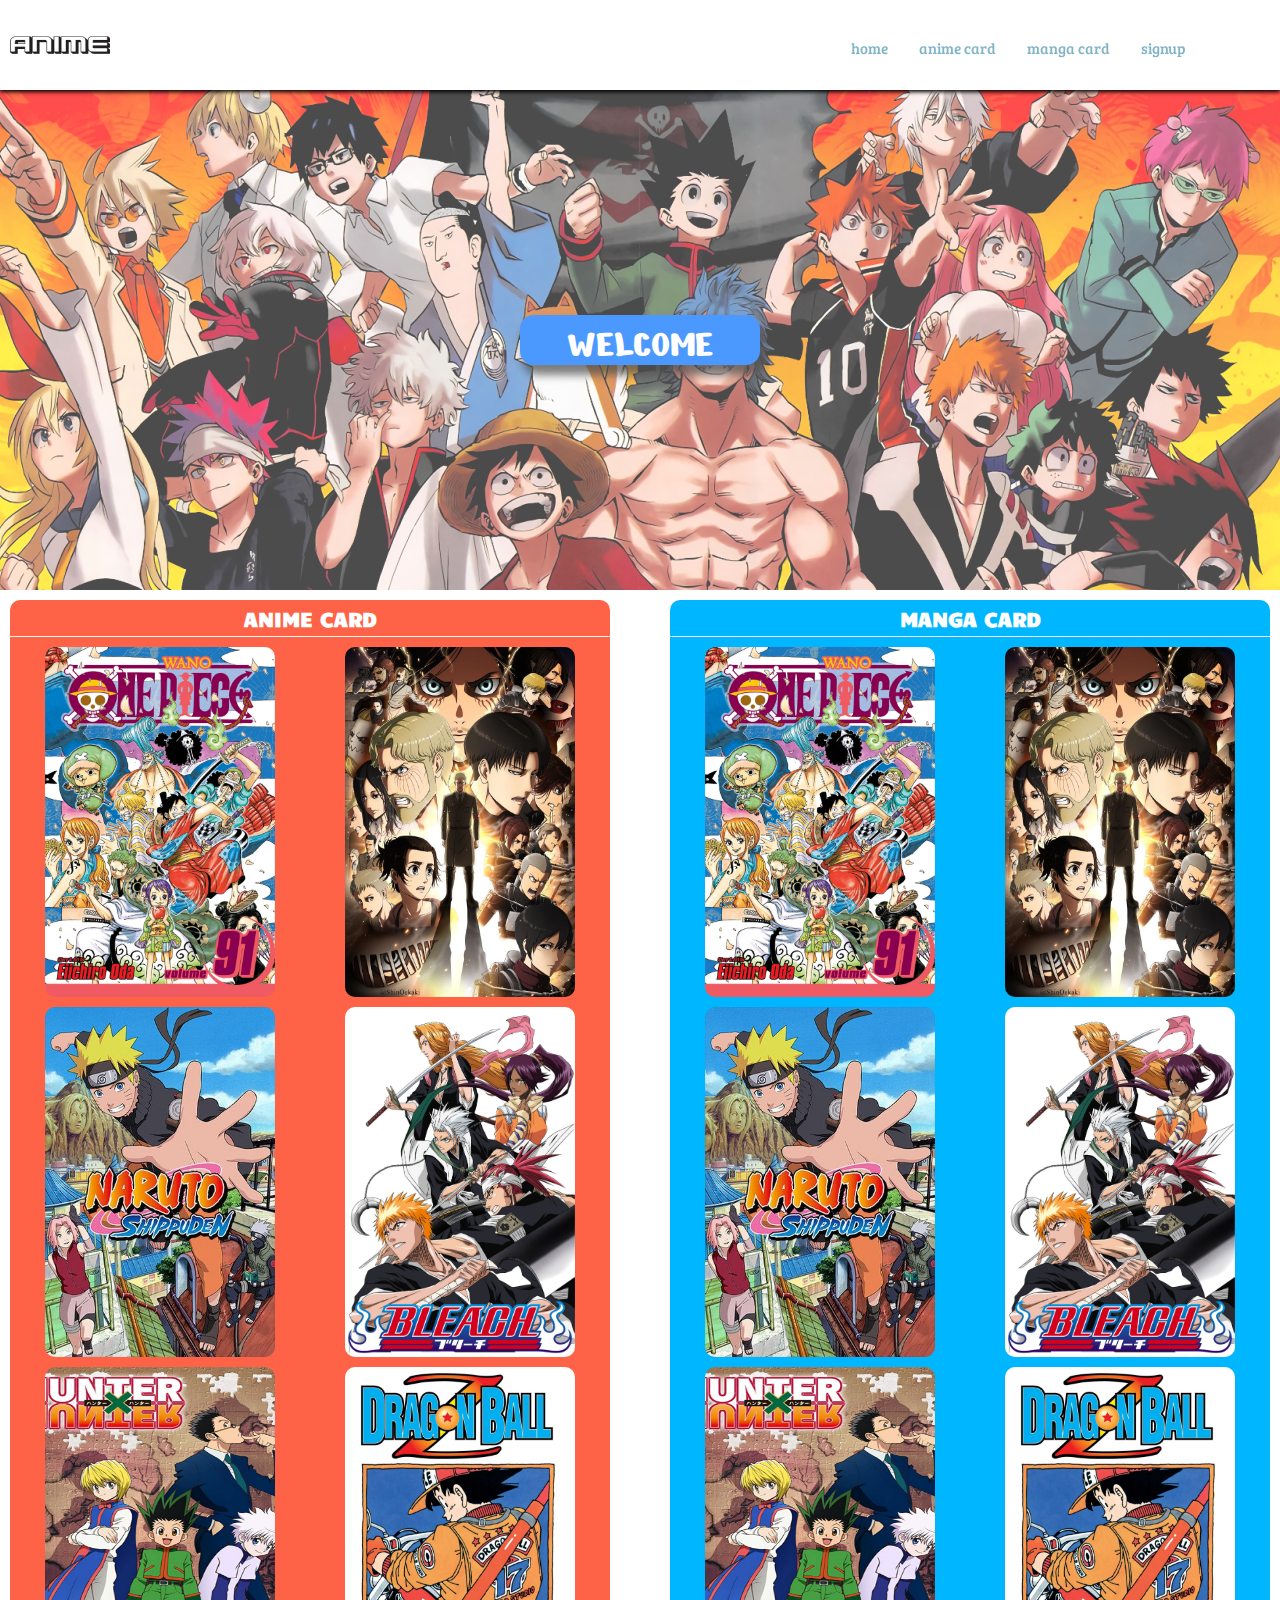
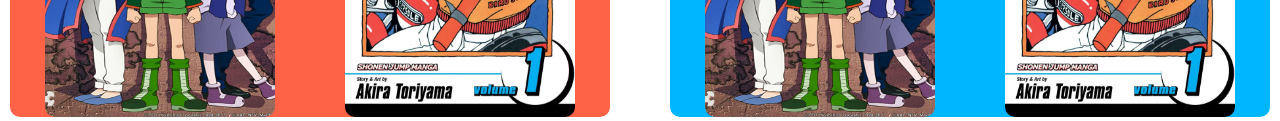
<file: index.html>
<!DOCTYPE html>
<html lang="en">
<head>
    <meta charset="UTF-8">
    <meta name="viewport" content="width=device-width, initial-scale=1.0">
                    <!-- /// ---Google Fonts--- /// -->
    <link rel="preconnect" href="https://fonts.gstatic.com">
    <link href="https://fonts.googleapis.com/css2?family=Nerko+One&display=swap" rel="stylesheet">
    <link href="https://fonts.googleapis.com/css2?family=Candal&display=swap" rel="stylesheet">
    <link href="https://fonts.googleapis.com/css2?family=Bree+Serif&family=Candal&display=swap" rel="stylesheet">
                    <!-- /// ---Links files--- /// -->
    <link rel="stylesheet" href="style.css">
    <title>Anime</title>
</head>
<body>
    <header>
        <div id="logo">
            <img src="pic/logo.png" alt="">
        </div>
        <div id="menu">
            <ul>
                <li><a href="">home</a></li>
                <li><a href="">anime card</a></li>
                <li><a href="">manga card</a></li>
                <li><a href="pages/singup/signup.html">signup</a></li>
            </ul>
        </div>
    </header>
    <main>
        <div id="bg">
            <div id="bg-text">
                <div class="slide">welcome</div>
                <div class="slide">to</div>
                <div class="slide">world of</div>
                <div class="slide anime">anime</div>
            </div>
        </div>
    </main>
            <!--  ---Anime Cards---  -->
    <div id="content1">
        <h2 class="cards-header">anime card</h2>
        <div class="container">
                    <!-- //// Card Classes //// -->
            <div class="card">
                <img src="pic/one-piece.jpg" alt="">
                <div class="hover-text">
                    <div class="text"><h2>one piece</h2></div>                    
                </div>
            </div>

            <div class="card">
                <img src="pic/AOT.jpg" alt="">
                <div class="hover-text">
                    <div class="text"><h2>attack on titan</h2></div>                    
                </div>
            </div>

            <div class="card">
                <img src="pic/naruto.jpg" alt="">
                <div class="hover-text">
                    <div class="text"><h2>naruto: shippuden</h2></div>                    
                </div>
            </div>

            <div class="card">
                <img src="pic/bleach.jpg" alt="">
                <div class="hover-text">
                    <div class="text"><h2>bleach</h2></div>                    
                </div>
            </div>

            <div class="card">
                <img src="pic/hunterXhunter.jpg" alt="">
                <div class="hover-text">
                    <div class="text"><h2>Hunter x Hunter 2011</h2></div>                    
                </div>
            </div>


            <div class="card">
                <img src="pic/dragonBallZ.jpg" alt="">
                <div class="hover-text">
                    <div class="text"><h2>dragon ball z</h2></div>                    
                </div>
            </div>


        </div> 
    </div>

            <!--  ---Manga Cards---  -->
    <div id="content2">
        <h2 class="cards-header">manga card</h2>

        <div class="container">
            <!-- //// Card Classes //// -->
            <div class="card">
                <img src="pic/one-piece.jpg" alt="">
                <div class="hover-text">
                    <div class="text"><h2>one piece</h2></div>                    
                </div>
            </div>

            <div class="card">
                <img src="pic/AOT.jpg" alt="">
                <div class="hover-text">
                    <div class="text"><h2>attack on titan</h2></div>                    
                </div>
            </div>

            <div class="card">
                <img src="pic/naruto.jpg" alt="">
                <div class="hover-text">
                    <div class="text"><h2>naruto: shippuden</h2></div>                    
                </div>
            </div>

            <div class="card">
                <img src="pic/bleach.jpg" alt="">
                <div class="hover-text">
                    <div class="text"><h2>bleach</h2></div>                    
                </div>
            </div>

            <div class="card">
                <img src="pic/hunterXhunter.jpg" alt="">
                <div class="hover-text">
                    <div class="text"><h2>Hunter x Hunter 2011</h2></div>                    
                </div>
            </div>


            <div class="card">
                <img src="pic/dragonBallZ.jpg" alt="">
                <div class="hover-text">
                    <div class="text"><h2>dragon ball z</h2></div>                    
                </div>
            </div>


        </div> 
    </div>
</body>
</html>
</file>
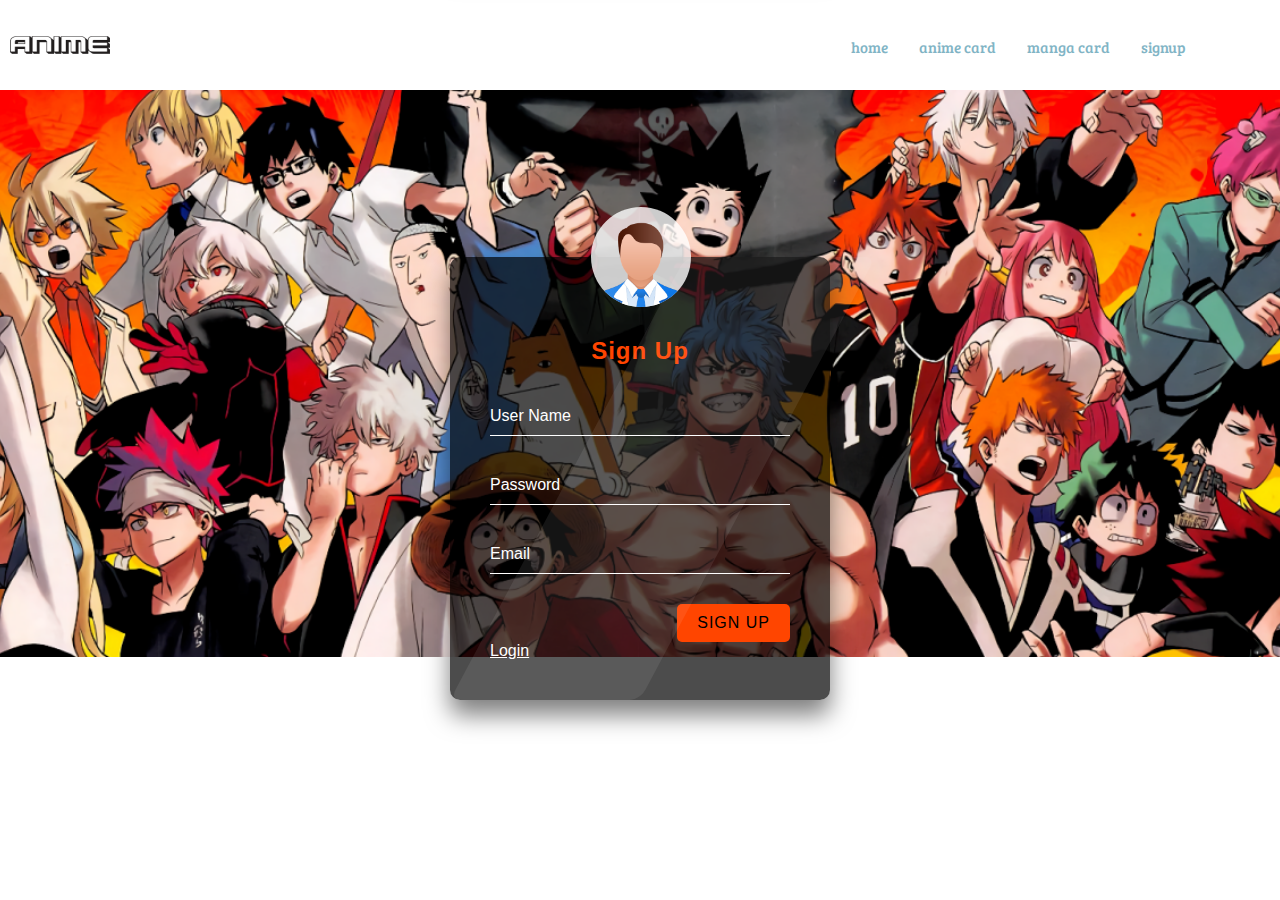
<file: pages/singup/signup.html>
<!DOCTYPE html>
<html lang="en">
<head>
    <meta charset="UTF-8">
    <meta name="viewport" content="width=device-width, initial-scale=1.0">

    <link rel="preconnect" href="https://fonts.gstatic.com">
    <link href="https://fonts.googleapis.com/css2?family=Nerko+One&display=swap" rel="stylesheet">
    <link href="https://fonts.googleapis.com/css2?family=Candal&display=swap" rel="stylesheet">
    <link href="https://fonts.googleapis.com/css2?family=Bree+Serif&family=Candal&display=swap" rel="stylesheet">

    <link rel="stylesheet" href="signup.css">
    <title>sign up</title>
</head>
<body>
    <header>
        <div id="logo">
            <img src="../../pic/logo.png" alt="">
        </div>
        <div id="menu">
            <ul>
                <li><a href="../../index.html">home</a></li>
                <li><a href="">anime card</a></li>
                <li><a href="">manga card</a></li>
                <li><a href="">signup</a></li>
            </ul>
        </div>
    </header>
    <main>
        <div class="login-wrapper">
            <form action="" class="form">
                <img src="pic/avatar.png" alt="">
                <h2>Sign Up </h2>
                <div class="input-group">
                    <input type="text" name="loginUser" id="loginUser" required>
                    <label for="loginUser">User Name</label>
                </div>
                <div class="input-group">
                    <input type="password" name="loginPassword" id="loginPassword" required>
                    <label for="loginPassword">Password</label>
                </div>
                <div class="input-group">
                        <input type="email" name="email" id="email" required>
                        <label for="email">Email</label>
                 </div>
                <input type="submit" value="Sign Up" class="submit-btn">
                <a href="#forgot-pw" class="forgot-pw">Login</a>
            </form> 
            <div id="forgot-pw">
                <form action="" class="form">\
                    <a href="" class="close">&times;</a>
                    <h2>Login</h2>
                    <div class="input-group">
                        <input type="text" name="loginUser" id="loginUser" required>
                        <label for="loginUser">User Name</label>
                    </div>
                    <div class="input-group">
                        <input type="password" name="loginPassword" id="loginPassword" required>
                        <label for="loginPassword">Password</label>
                    </div>
                    <input type="submit" value="submit" class="submit-btn">
                </form>
            </div>
        </div>
    </main>
</body> 
</html>
</file>
<file: style.css>
* {
    margin: 0%;
    padding: 0%;
    font-family: 'Bree Serif', serif;
}

header {
    position: fixed;
    top: 0;
    z-index: 1;
    width: 100%;
    height: 90px;
    background: rgb(255, 255, 255);
    /* background-color: cadetblue; */
    box-shadow: 0px 2px 4px rgb(0, 0, 0);
}

#logo {
    width: 100px;
    height: 80px;
    /* border: 1px solid black; */
    float: left;
    margin: 5px 0px 0px 10px;
}

#logo:hover {
    cursor: pointer;
}

#logo img {
    width: 100%;
    height: 100%;
}

#menu {
    width: 430px;
    height: 50px;
    float: right;
    margin: 20px 31px 0px 0px;
}

#menu ul {
    list-style: none;
    margin: 0px 0px 0px 32px;
}

#menu li {
    float: left;
    margin: 17px 31px 0px 0px
}

#menu a {
    text-decoration: none;
    color: rgb(129, 180, 197);
    font-size: 15px;
}

#menu a:hover {
    padding: 2px 5px;
    background-color: coral;
    color: rgb(255, 255, 255);
    border-radius: 5px;
    /* border-bottom: 2px solid coral; */
}

#bg {
    margin-top: 90px;
    width: 100%;
    height: 500px;
    background: url(pic/bg2.png) no-repeat center;
    background-size: cover;
    position: relative;
    opacity: 0.7;
}


#bg-text  {
    width: 200px;
    height: 50px;
    padding: 0px 20px;
    background-color: rgb(0, 110, 255);
    position: absolute;
    top: 50%;
    left: 50%;
    transform: translate(-50%, -50%);
    overflow: hidden;
    cursor: pointer;
    box-shadow: 4px 8px 9px 2px rgba(0, 0, 0, 0.719);
    /* border-right: 2px solid lightgray; */
    /* border-bottom: 2px solid lightgray; */
    /* border-left: 2px solid lightgray; */
    border-bottom-right-radius: 14px;
    border-bottom-left-radius: 14px;
    border-radius: 14px; 
    
}

.slide {
    font-family: 'Nerko One', cursive;
    font-size: 40px;
    line-height: 60px;
    text-transform: uppercase;
    text-align: center;
    color: white;
    /* position: absolute; */
}

.anime{
    font-size: 60px;

}

.slide:first-child {
    animation: slider 4s  ease infinite;

}

@keyframes slider {
    0% {
        margin-top: 0px;
    }
    25% {
        margin-top: -65px;
    }
    50% {
        margin-top: -125px;
    }
    75% {
        margin-top: -185px;
    }
    100% {
        margin-top: 0px;
    }
}

#content1 {
    width: 600px;
    min-height: 600px;
    background-color: tomato;
    float: left;
    margin: 10px 0px 0px 10px;
    border-radius: 10px;

}

#content2 {
    width: 600px;
    min-height: 600px;
    background-color: rgb(0, 183, 255);
    float: right;
    margin: 10px 10px 0px 0px;
    border-radius: 10px;

}

.cards-header {
    text-transform: uppercase;
    font-family: 'Candal', sans-serif;
    font-size: 20px;
    padding: 5px;
    text-align: center;
    color: white;
    border-bottom: 1px solid  whitesmoke;
}

.container {
    width: 100%;
    min-height: 600px;
    display: flex;
    flex-wrap: wrap;
    justify-content: space-around;
}

.card {
    width: 230px;
    height: 350px;
    margin: 10px 0px 0px 0px;
    position: relative;
    border-radius: 10px;
    transition: 0.5s;
    /* opacity: 0; */
}

.card img {
    width: 100%;
    height: 350px;
    border-radius: 10px;
}

.hover-text {
    width: 100%;
    height: 30px;
    background-color: rgb(211, 223, 221);
    position: absolute;
    bottom: 0px;
    color: rgb(0, 0, 0);
    text-align: center;
    font-size: 20px;
    opacity: 0;
    border-radius: 10px;
    transition: all ease 0.5s;
}

.card:hover {
    box-shadow: 11px 8px 5px 1px rgba(0, 0, 0, 0.616);
}

.card:hover .hover-text {
    cursor: pointer;
    opacity: 1;
}

.text {
    width: 100%;
    height: 30px;
}

.text h2 {
    text-transform: uppercase;
    text-align: center;
    font-size: 20px;
}
</file>
<file: pages/singup/signup.css>
* {
    margin: 0%;
    padding: 0%;
    font-family: sans-serif;
    box-sizing: border-box;
}

header {
    width: 100%;
    height: 90px;
    /* background-color: cadetblue; */
    box-shadow: 0px 2px 4px rgb(0, 0, 0);
}

#logo {
    width: 100px;
    height: 80px;
    /* border: 1px solid black; */
    float: left;
    margin: 5px 0px 0px 10px;
}

#logo:hover {
    cursor: pointer;
}

#logo img {
    width: 100%;
    height: 100%;
}

#menu {
    width: 430px;
    height: 50px;
    float: right;
    margin: 20px 31px 0px 0px;
}

#menu ul {
    list-style: none;
    margin: 0px 0px 0px 32px;
}

#menu li {
    float: left;
    margin: 17px 31px 0px 0px
}

#menu a {
    font-family: 'Bree Serif', serif;
    text-decoration: none;
    color: rgb(129, 180, 197);
    font-size: 15px;
}

#menu a:hover {
    padding: 2px 5px;
    background-color: coral;
    color: rgb(255, 255, 255);
    border-radius: 5px;
    /* border-bottom: 2px solid coral; */
}


main {
    width: 100%;
    height: 567px;
    background: url(../../pic/bg2.png) no-repeat center;
    background-size: cover;
}

.login-wrapper{
    width: 100vw;
    height: 86.3vh;
    display: flex;
    justify-content: center;
    align-items: center;
}

.form{
    position: relative;
    width: 100%;
    max-width: 380px;
    padding: 80px 40px 40px;
    background: rgba(0, 0, 0,0.7);
    border-radius: 10px;
    color: white;
    box-shadow: 0 15px 25px rgba(0, 0, 0,0.5);
}

.form::before{
    content: '';
    position: absolute;
    top: 0;
    left: 0;
    width: 50%;
    height: 100%;
    background: rgba(255, 255, 255, 0.08);
    transform: skewX(-28deg);
    transform-origin: bottom left;
    border-radius: 10px;
    pointer-events: none;
}

.form img {
    position: absolute;
    top: -50px;
    left: 37%;
    width: 100px;
    background: rgba(255, 255, 255,0.8);
    border-radius: 50%;
}

.form h2 {
    text-align: center;
    letter-spacing: 1px;
    margin-bottom: 2rem;
    color: orangered;

}

.form .input-group {
    position: relative;
}

.form .input-group input {
    width: 100%;
    padding: 10px 0;
    font-size: 1rem;
    letter-spacing: 1px;
    margin-bottom: 30px;
    border: none;
    border-bottom: 1px solid white;
    background-color: transparent;
    color: inherit;
    outline: none;
}

.form .input-group label {
    position: absolute;
    top: 0;
    left: 0;
    padding: 10px 0;
    font-size: 1rem;
    pointer-events: none;
    transition: .3s ease-out;
}

.form .input-group input:focus + label,
.form .input-group input:valid + label {

    transform: translateY(-18px);
    color: orangered;
    font-size: .8rem;
}

.submit-btn {
    display: block;
    margin-left: auto;
    border: none;
    outline: none;
    background-color: orangered;
    font-size: 1rem;
    text-transform: uppercase;
    letter-spacing: 1px;
    padding: 10px 20px;
    border-radius: 5px;
    cursor: pointer;
}

.forgot-pw {
    color: inherit;
}

#forgot-pw{
    position: absolute;
    display: flex;
    justify-content: center;
    align-items: center;
    top: -228px;
    bottom: 0;
    left: 0;
    right: 0;
    height: 0;
    z-index: 1;
    background: white;
    opacity: 1;
    transition: 0.5s;
}

#forgot-pw:target {
    height: 100%;
    opacity: 1;
    top: 0;
}

.close {
    position: absolute;
    right: 15px;
    top: 5px;
    font-size: 2rem;
    font-weight: 900;
    text-decoration: none;
    color: inherit;
}
</file>
